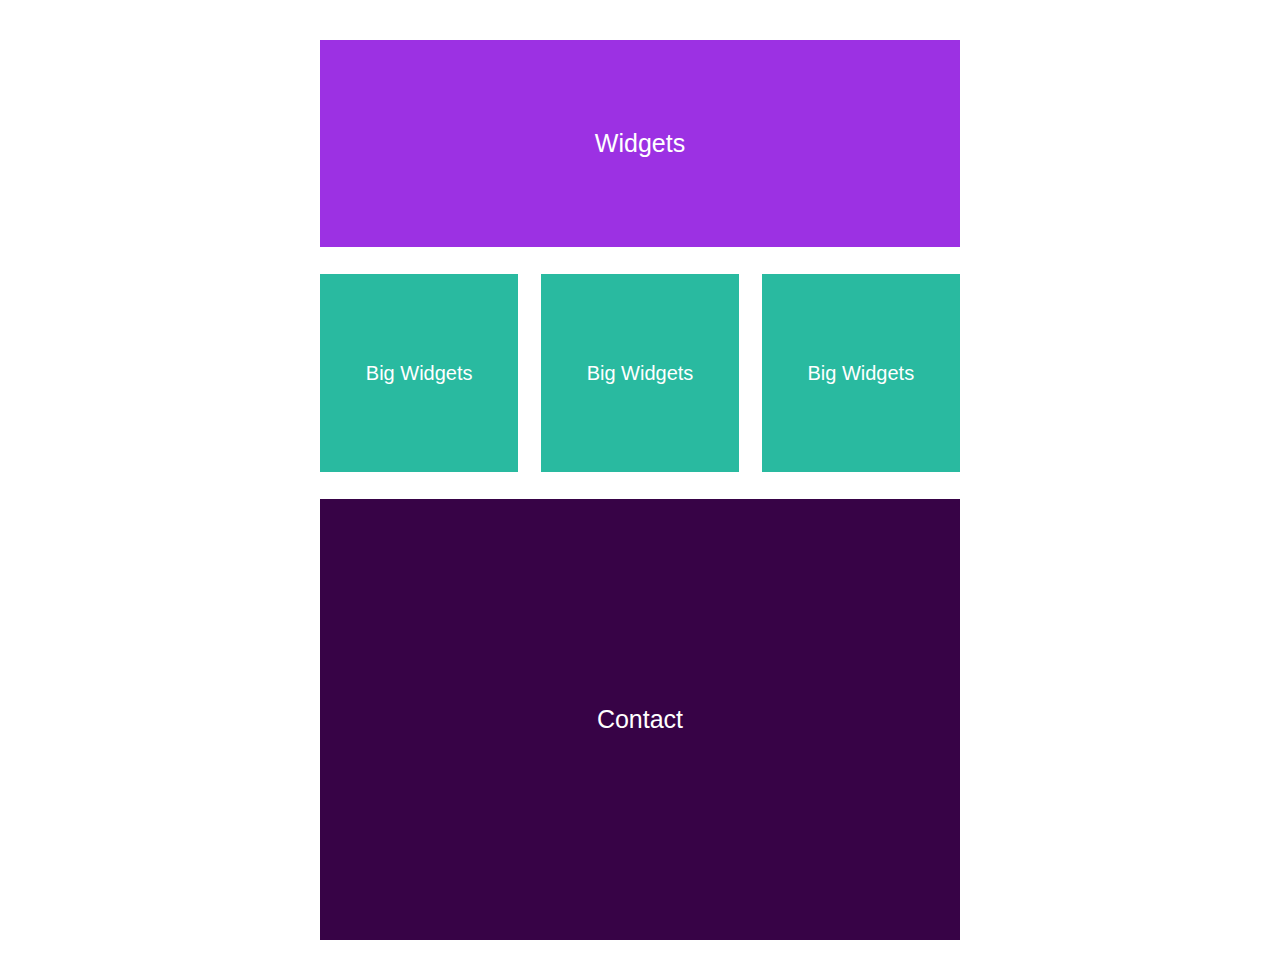
<file: lesson2/index.html>
<!doctype html>
<html lang="en">
<head>
  <meta charset="UTF-8">
  <meta name="viewport"
        content="width=device-width, user-scalable=no, initial-scale=1.0, maximum-scale=1.0, minimum-scale=1.0">
  <meta http-equiv="X-UA-Compatible" content="ie=edge">
  <title>Document</title>
  <link rel="stylesheet" href="normalize.css">
  <link rel="stylesheet" href="mainl.css">
</head>
<body>
<div class="container">
  <div class="father">
    <div class="child1">Widgets</div>
    <div class="child2">
      <div class="inner-block">Big Widgets</div>
      <div class="inner-block">Big Widgets</div>
      <div class="inner-block">Big Widgets</div>
    </div>
    <div class="child3">Contact</div>
  </div>
</div>
</body>
</html>
</file>
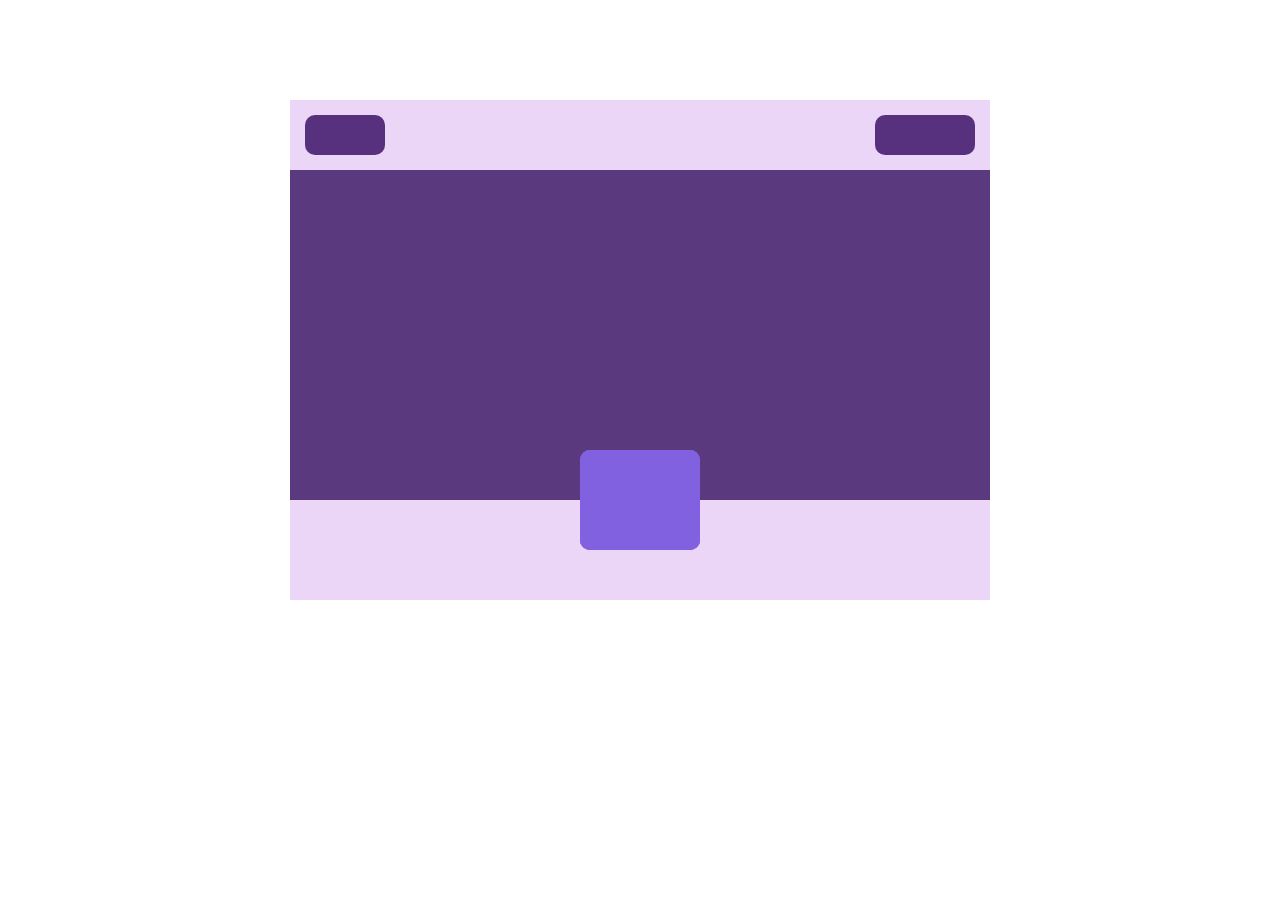
<file: lesson3/index.html>
<!DOCTYPE html>
<html lang="en">
<head>
  <meta charset="UTF-8">
  <title>Card 2</title>
  <link rel="stylesheet" href="main.css">
</head>
<body>
<div class="father">
  <div class="block1">
    <div class="right"></div>
    <div class="left">
      <div class="icon1"></div>
      <div class="icon2"></div>
    </div>
  </div>
  <div class="block2">
      <div class="sub"></div>
      <div class="sub"></div>
      <div class="sub"></div>
  </div>
  <div class="block3"></div>

</div>
</body>
</html>
</file>
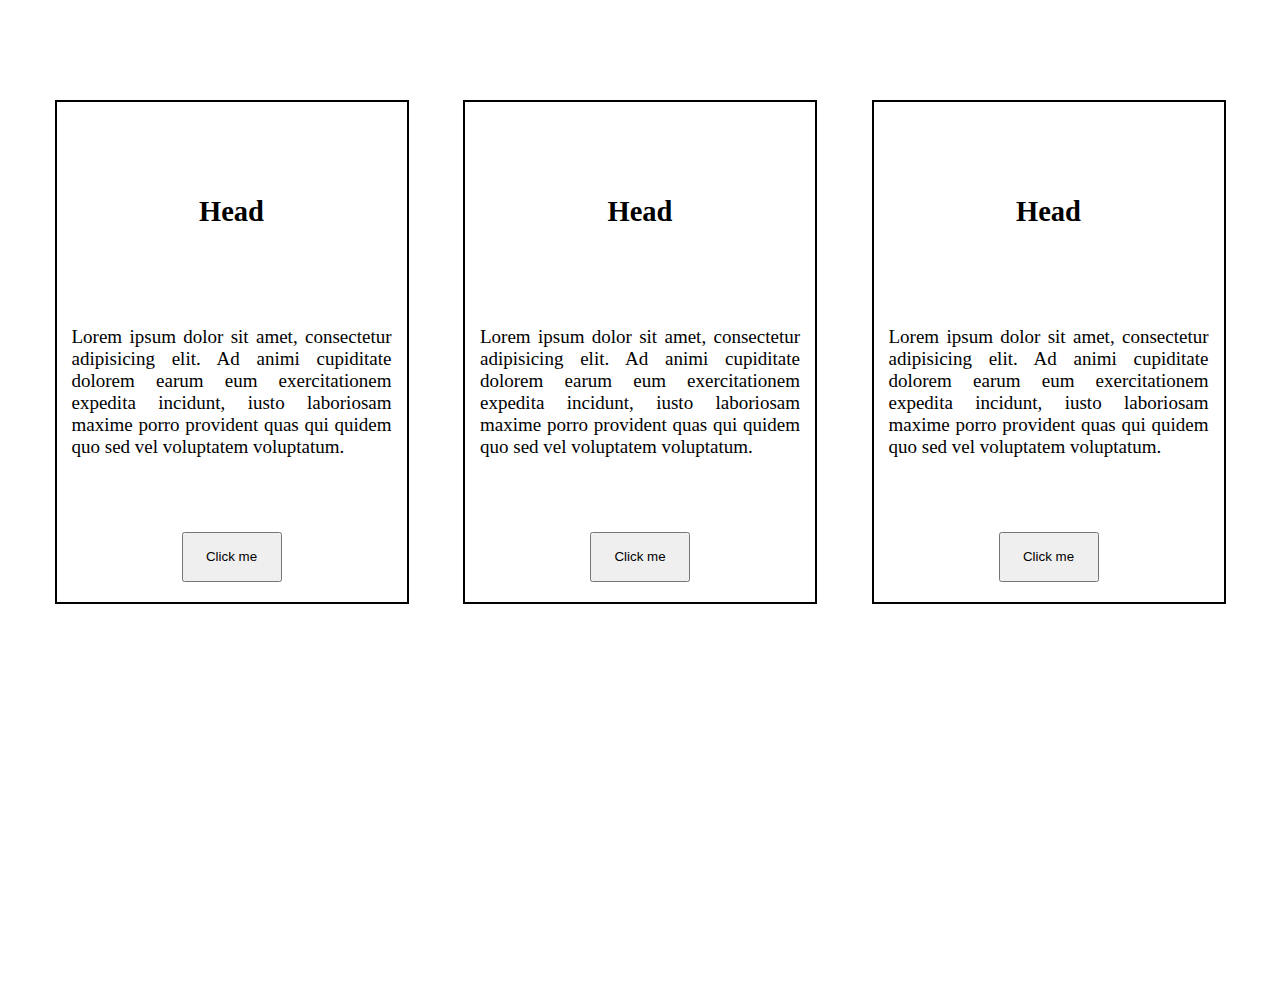
<file: lesson2/card1.html>
<!doctype html>
<html lang="en">
<head>
  <meta charset="UTF-8">
  <meta name="viewport"
        content="width=device-width, user-scalable=no, initial-scale=1.0, maximum-scale=1.0, minimum-scale=1.0">
  <meta http-equiv="X-UA-Compatible" content="ie=edge">
  <title>Document</title>
  <link rel="stylesheet" href="main1.css">
</head>
<body>
<div class="block">
  <div class="container">
    <div class="card">
      <h2>Head</h2>
      <p>Lorem ipsum dolor sit amet, consectetur adipisicing elit. Ad animi cupiditate dolorem earum eum
        exercitationem expedita incidunt, iusto laboriosam maxime porro provident quas qui quidem quo sed vel voluptatem voluptatum.</p>
      <div><a href=""><button>Click me</button></a></div>
    </div>
  </div>
  <div class="container">
    <div class="card">
      <h2>Head</h2>
      <p>Lorem ipsum dolor sit amet, consectetur adipisicing elit. Ad animi cupiditate dolorem earum eum
        exercitationem expedita incidunt, iusto laboriosam maxime porro provident quas qui quidem quo sed vel voluptatem voluptatum.</p>
      <div><a href=""><button>Click me</button></a></div>
    </div>
  </div>
  <div class="container">
    <div class="card">
      <h2>Head</h2>
      <p>Lorem ipsum dolor sit amet, consectetur adipisicing elit. Ad animi cupiditate dolorem earum eum
        exercitationem expedita incidunt, iusto laboriosam maxime porro provident quas qui quidem quo sed vel voluptatem voluptatum.</p>
      <div><a href=""><button>Click me</button></a></div>
    </div>
  </div>

</div>
</body>
</html>
</file>
<file: lesson2/mainl.css>
.container{
    width: 100%;
    display: flex;
    justify-content: center;
}

.father{
    width: 50%;
    height: 100vh;
    display: flex;
    flex-direction: column;
    justify-content: space-between;
    margin: 40px;
}
.child1 {
    width: 100%;
    height: 23%;
    background: #9c31e3;
    font-size: 25px
}
.child2{
    width: 100%;
    height: 22%;
    background: white;
    display: flex;
    justify-content: space-between;

}
.child3{
    width: 100%;
    height: 49%;
    background: #370346;
    font-size: 25px
}
.inner-block{
    width: 31%;
    height: 100%;
    background: #29baa0;
    font-size: 20px
}
.inner-block,.child1,.child3 {
    display: flex;
    justify-content: center;
    align-items: center;
    color: white;
    font-family: Arial, sans-serif;
}
</file>
<file: lesson3/main.css>
body {
    width: 100%;
    height: 700px;
    margin: 0;
    padding: 0;
    box-sizing: border-box;
    display: flex;
    justify-content: center;
    align-items: center;
}
 .father {
     width: 700px;
     height: 500px;

 }
 .block1 {
     width: 700px;
     height: 70px;
     background: #ebd6f8;
     display: flex;
     justify-content: space-between;

 }

.block2 {
    width: 700px;
    height: 330px;
    background: rgba(50, 7, 94, 0.8);
    display: flex;
    justify-content: center;
    align-items: flex-end;
    position: relative;
}

.block3 {
    width: 700px;
    height: 100px;
    background: #ebd6f8;

}

.right {
    width: 80px;
    height: 40px;
    background: rgba(50, 7, 94, 0.8);
    border-radius: 10px;
    margin: 15px;

}

.left {
    width: 100px;
    height: 40px;
    background: rgba(50, 7, 94, 0.8);
    border-radius: 10px;
    margin: 15px;

}
.main {

}
.sub {
    width: 120px;
    height: 100px;
    background: #8161e0;
    border-radius: 10px;
    position: absolute;
    bottom: -50px;

}
</file>
<file: lesson2/main1.css>
body{
    margin: 0;
    padding: 0;
    box-sizing: border-box;

}
.block{
    width: 100%;
    height: 1000px;
    display: flex;
    justify-content: space-evenly;



}
.container{
    width: 350px;
    height: 500px;
    border: 2px solid black;
    margin-top: 100px;
    display: flex;
    justify-content: flex-end;
    flex-direction: column;
}
.card {
    width: 100%;
    height: 90%;
    display: flex;
    flex-direction: column;
    justify-content: space-around;
    align-items: center;
    font-size: 19px;
}
p {
    text-align: justify;
    padding: 15px;
}
a {
    text-decoration: none;
    color: #3418ff;
    /*border: 2px solid black;*/
    font-size: 25px;
    /*background: #ffed91;*/

}
button {
    width: 100px;
    height: 50px;
}
</file>
